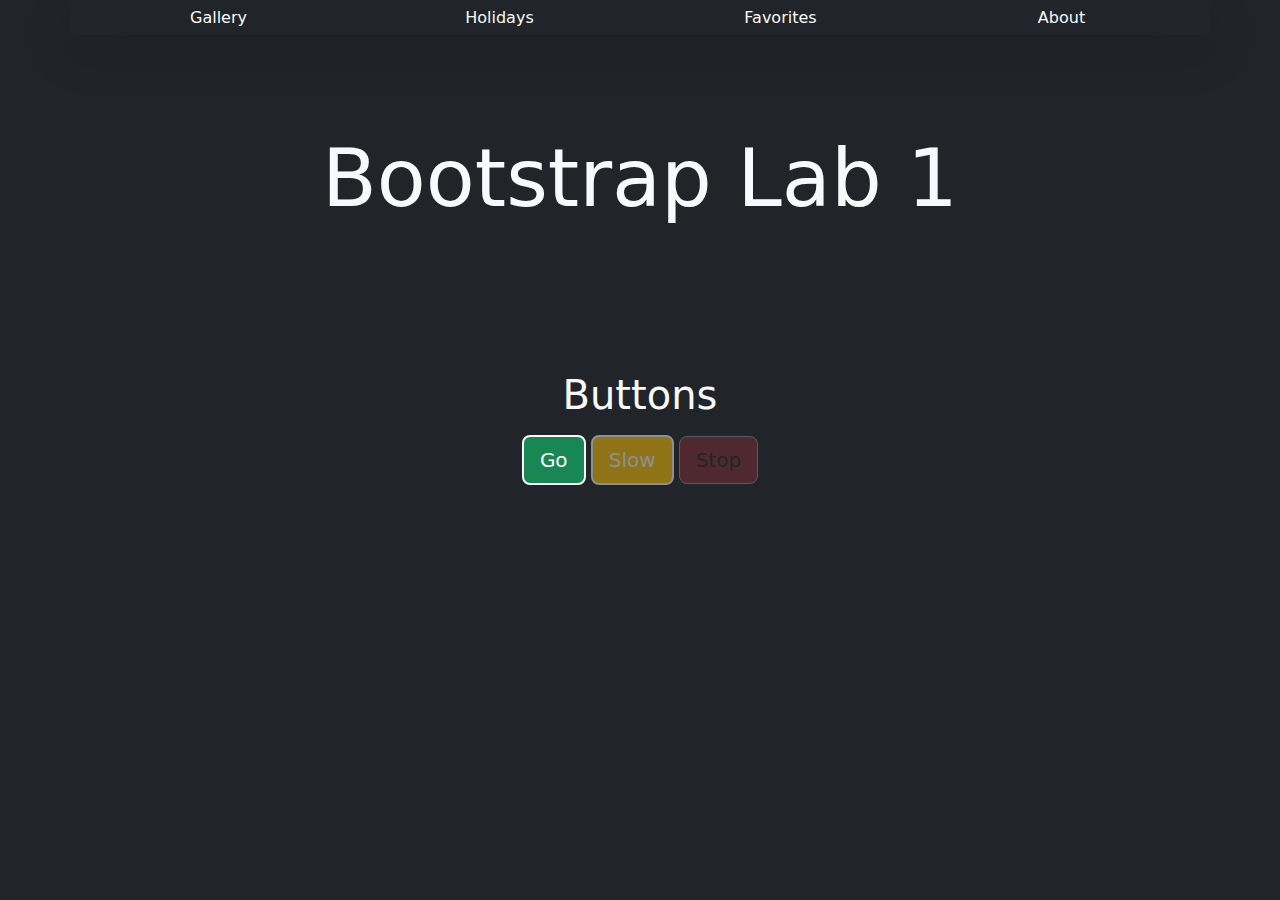
<file: index.html>
<!DOCTYPE html>
<html lang="en">
<head>
    <meta charset="UTF-8">
    <meta name="viewport" content="width=device-width, initial-scale=1.0">
    <title>Document</title>
    <link
        href="https://cdn.jsdelivr.net/npm/bootstrap@5.3.3/dist/css/bootstrap.min.css"
        rel="stylesheet"
        integrity="sha384-QWTKZyjpPEjISv5WaRU9OFeRpok6YctnYmDr5pNlyT2bRjXh0JMhjY6hW+ALEwIH"
        crossorigin="anonymous"/>
    <link rel="stylesheet" href="style.css">
</head>
<body class="bg-dark">
    <header>
        <div class="container text-center text-light mb-5">
            <div class="row">
                <nav class="navbar h6 shadow-lg my-auto p-2">
                    <div class="col">
                        <a href="./gallery.html" class="nav-link">Gallery</a>
                    </div>
                    <div class="col">
                        <a href="./holidays.html" class="nav-link">Holidays</a>
                    </div>
                    <div class="col">
                        <a href="./favorites.html" class="nav-link">Favorites</a>
                    </div>
                    <div class="col">
                        <a href="./about.html" class="nav-link">About</a>
                    </div>
                </nav>
            </div>
        </div>
    </header>
    <main>
        <h1 class="display-1 text-light text-center my-5 mx-auto py-5">Bootstrap Lab 1</h1>
        <div class="container pt-5">
            <p class="text-light text-center display-6">Buttons
                <div class="container text-center px-5">
                    <button type="button" class="btn btn-success text-light btn-lg border-light border-2 opacity-100" data-bs-content="These buttons.." data-bs-toggle="popover" data-bs-title="Opacity 100">Go</button>
                    <button type="button" class="btn btn-warning text-light btn-lg border-light border-2 opacity-50" data-bs-toggle="popover" data-bs-title="Opacity 50" data-bs-content="don't do...">Slow</button>
                    <button type="button" class="btn btn-danger text-dark btn-lg border-light border-1 opacity-25" data-bs-toggle="popover" data-bs-title="Opacity 25" data-bs-content="anything.">Stop</button>
                </div>
            </p>
        </div>
    </main>
    <footer></footer>
        <script src="https://cdn.jsdelivr.net/npm/bootstrap@5.3.3/dist/js/bootstrap.bundle.min.js"
                integrity="sha384-YvpcrYf0tY3lHB60NNkmXc5s9fDVZLESaAA55NDzOxhy9GkcIdslK1eN7N6jIeHz"
                crossorigin="anonymous">
        </script>
        <script src="./script.js" type="text/javascript"></script>
</body>
</html>
</file>
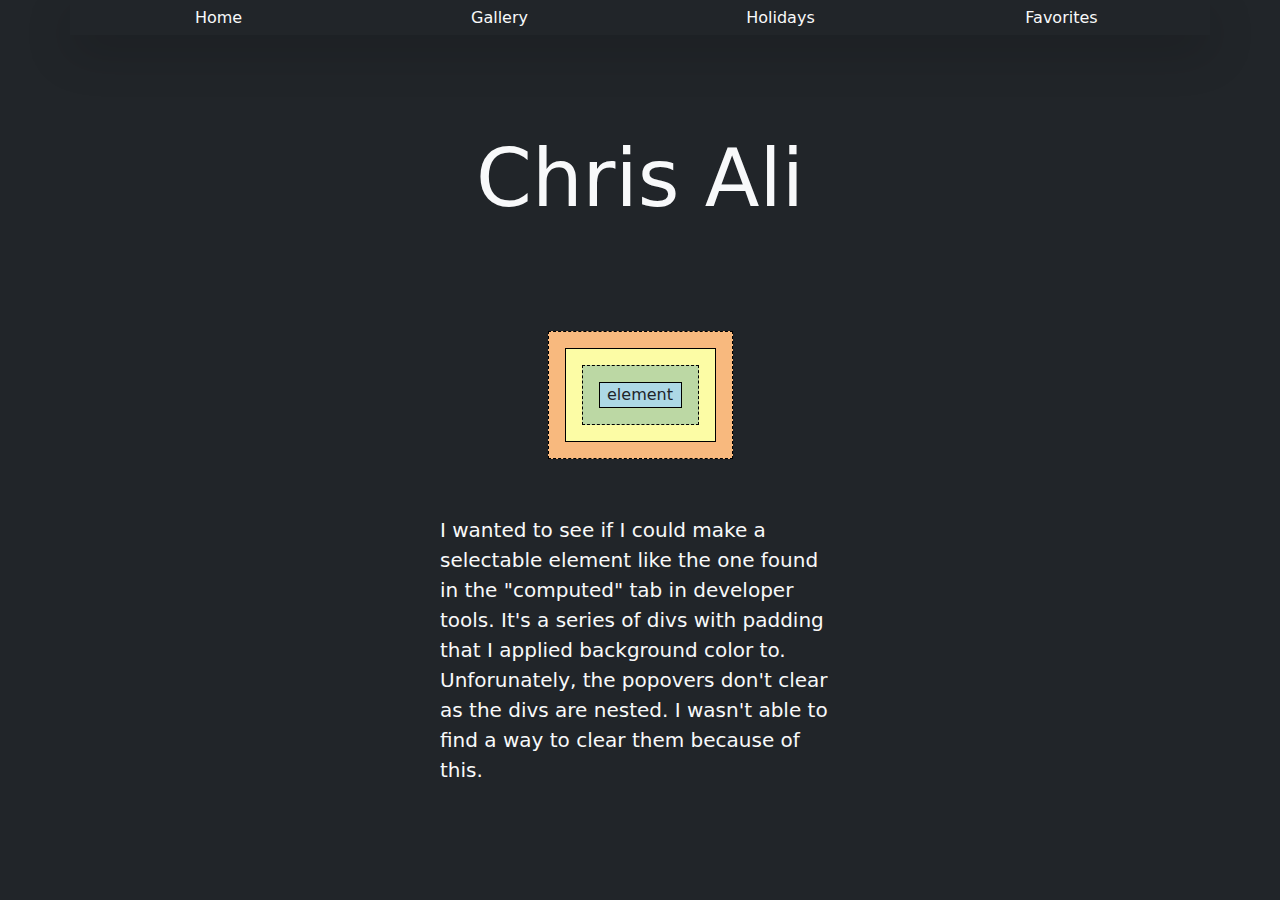
<file: about.html>
<!DOCTYPE html>
<html lang="en">
    <head>
        <meta charset="UTF-8" />
        <meta name="viewport" content="width=device-width, initial-scale=1.0" />
        <title>About</title>
        <link
            href="https://cdn.jsdelivr.net/npm/bootstrap@5.3.3/dist/css/bootstrap.min.css"
            rel="stylesheet"
            integrity="sha384-QWTKZyjpPEjISv5WaRU9OFeRpok6YctnYmDr5pNlyT2bRjXh0JMhjY6hW+ALEwIH"
            crossorigin="anonymous"
        />
        <link rel="stylesheet" href="style.css" />
    </head>
    <body class="bg-dark text-light">
        <header>
            <div class="container text-center text-light mb-5">
                <div class="row">
                    <nav class="navbar h6 shadow-lg my-auto p-2">
                        <div class="col">
                            <a href="./index.html" class="nav-link">Home</a>
                        </div>
                        <div class="col">
                            <a href="./gallery.html" class="nav-link">Gallery</a>
                        </div>
                        <div class="col">
                            <a href="./holidays.html" class="nav-link">Holidays</a>
                        </div>
                        <div class="col">
                            <a href="./favorites.html" class="nav-link">Favorites</a>
                        </div>
                    </nav>
                </div>
            </div>
        </header>
        <main>
            <div class="container">
                <h1 class="mx-auto text-center my-5 display-1 py-5">Chris Ali</h1>
                </div>

                <div class="container text-center m-5 mx-auto" style="width: 225px;">
                    <div class="row mx-auto p-2 ">
                        <div class="col p-3" data-bs-toggle="popover" data-bs-placement="left" data-bs-trigger="hover focus" data-bs-content="margin" style="width: 200px; background-color: rgb(248, 185, 126); border: 1px dashed black;">
                        <div class="col p-3 border border-black" data-bs-placement="top" data-bs-toggle="popover" data-bs-trigger="hover focus" data-bs-content="border" style="background-color: rgb(252, 252, 165)">
                            <div class="col p-3" data-bs-toggle="popover" data-bs-placement="right" data-bs-trigger="hover focus" data-bs-content="padding" style="background-color: rgb(188, 216, 164); border: 1px dashed black;">
                                <div class="col border border-black text-dark" data-bs-toggle="popover" data-bs-placement="bottom" data-bs-trigger="hover focus" data-bs-content="element" style="background-color: lightblue">element</div>
                            </div>
                        </div>
                    </div>
                    </div>
                    </div>
                    </div>
                </div>
            </div>
                <div class="container">
                    <div class="row"></div>
                    <div class="col mx-auto" style="width: 400px">
                    <p class="fs-5 text-start">I wanted to see if I could make a selectable element like the one found in the "computed" tab in developer tools. It's a series of divs with padding that I applied background color to. Unforunately, the popovers don't clear as the divs are nested. I wasn't able to find a way to clear them because of this.  </p>
                </div>
            </div>
        </main>
            <footer></footer>
        <script
            src="https://cdn.jsdelivr.net/npm/bootstrap@5.3.3/dist/js/bootstrap.bundle.min.js"
            integrity="sha384-YvpcrYf0tY3lHB60NNkmXc5s9fDVZLESaAA55NDzOxhy9GkcIdslK1eN7N6jIeHz"
            crossorigin="anonymous"
        ></script>
        <script src="./script.js" type="text/javascript"></script>
    </body>
</html>
</file>
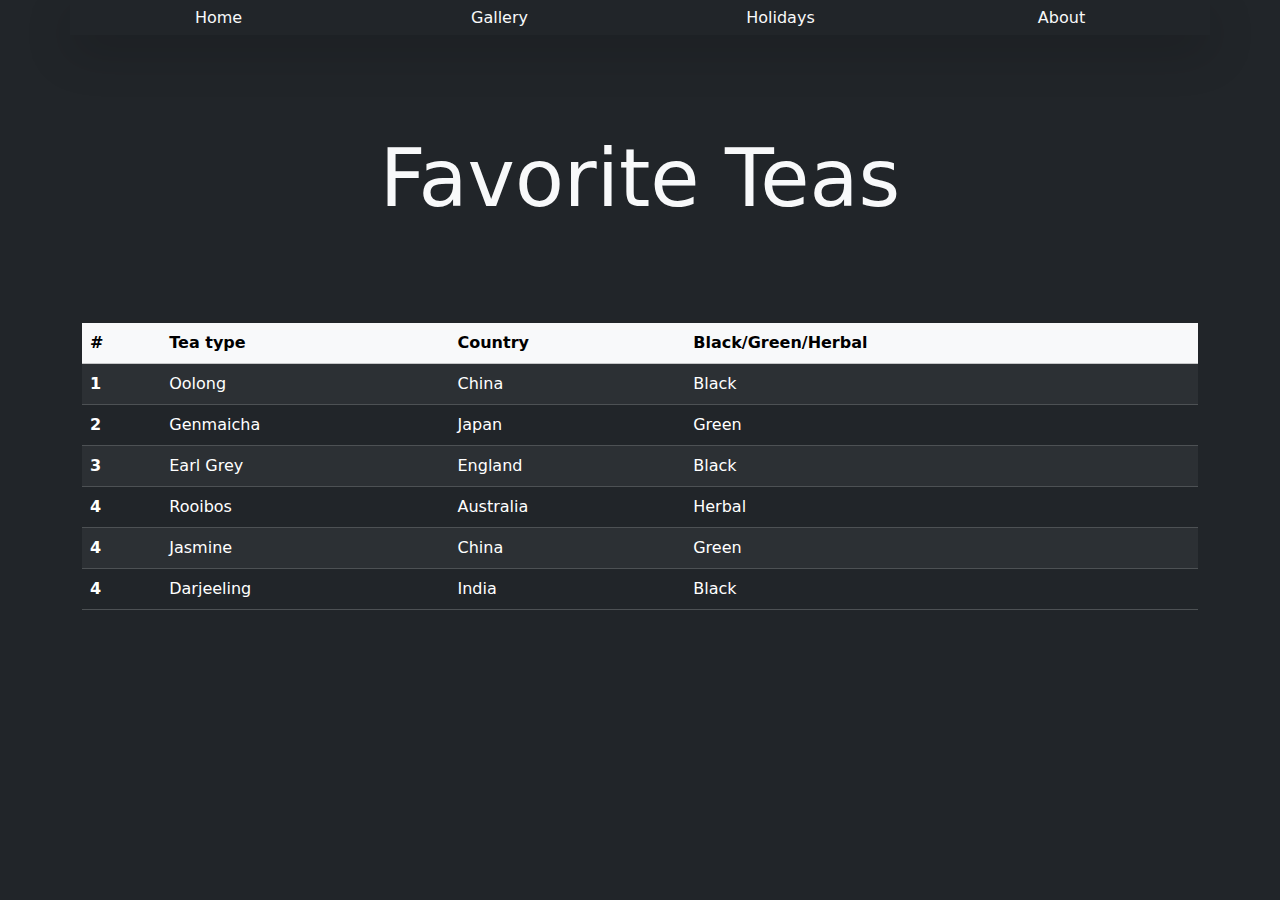
<file: favorites.html>
<!DOCTYPE html>
<html lang="en">
    <head>
        <meta charset="UTF-8"/>
        <meta name="viewport" content="width=device-width, initial-scale=1.0"/>
        <title>Favorites</title>
        <link
            href="https://cdn.jsdelivr.net/npm/bootstrap@5.3.3/dist/css/bootstrap.min.css"
            rel="stylesheet"
            integrity="sha384-QWTKZyjpPEjISv5WaRU9OFeRpok6YctnYmDr5pNlyT2bRjXh0JMhjY6hW+ALEwIH"
            crossorigin="anonymous"/>
        <link rel="stylesheet" href="style.css"/>
    </head>
    <body class="bg-dark text-light">
        <header>
            <div class="container text-center text-light mb-5">
                <div class="row">
                    <nav class="navbar h6 shadow-lg my-auto p-2">
                        <div class="col">
                            <a href="./index.html" class="nav-link">Home</a>
                        </div>
                        <div class="col">
                            <a href="./gallery.html" class="nav-link">Gallery</a>
                        </div>
                        <div class="col">
                            <a href="./holidays.html" class="nav-link">Holidays</a>
                        </div>
                        <div class="col">
                            <a href="./about.html" class="nav-link">About</a>
                        </div>
                    </nav>
                </div>
            </div>
        </header>
        <main>
        <!--table of favorites-->
        <div class="container">
        <h1 class="mx-auto text-center my-5 display-1 py-5">Favorite Teas</h1>
        </div>
        <div class="container mt-5 justify-content-center">
            <div class="col">
        <table class="table table-dark table-striped mt-5">
            <thead class="table-light">
                <tr>
                    <th scope="col">#</th>
                    <th scope="col">Tea type</th>
                    <th scope="col">Country</th>
                    <th scope="col">Black/Green/Herbal</th>
                </tr>
            </thead>
            <tbody>
                <tr>
                    <th scope="row">1</th>
                    <td>Oolong</td>
                    <td>China</td>
                    <td>Black</td>
                </tr>
                <tr>
                    <th scope="row">2</th>
                    <td>Genmaicha</td>
                    <td>Japan</td>
                    <td>Green</td>
                </tr>
                <tr>
                    <th scope="row">3</th>
                    <td>Earl Grey</td>
                    <td>England</td>
                    <td>Black</td>
                </tr>
                <tr>
                    <th scope="row">4</th>
                    <td>Rooibos</td>
                    <td>Australia</td>
                    <td>Herbal</td>
                </tr>
                <tr>
                    <th scope="row">4</th>
                    <td>Jasmine</td>
                    <td>China</td>
                    <td>Green</td>
                </tr>
                <tr>
                    <th scope="row">4</th>
                    <td>Darjeeling</td>
                    <td>India</td>
                    <td>Black</td>
                </tr>
        </tbody>
        </table>
        
    </div>
    </div>
        </main>
        <footer></footer>
        <script
            src="https://cdn.jsdelivr.net/npm/bootstrap@5.3.3/dist/js/bootstrap.bundle.min.js"
            integrity="sha384-YvpcrYf0tY3lHB60NNkmXc5s9fDVZLESaAA55NDzOxhy9GkcIdslK1eN7N6jIeHz"
            crossorigin="anonymous"
        ></script>
    </body>
</html>
</file>
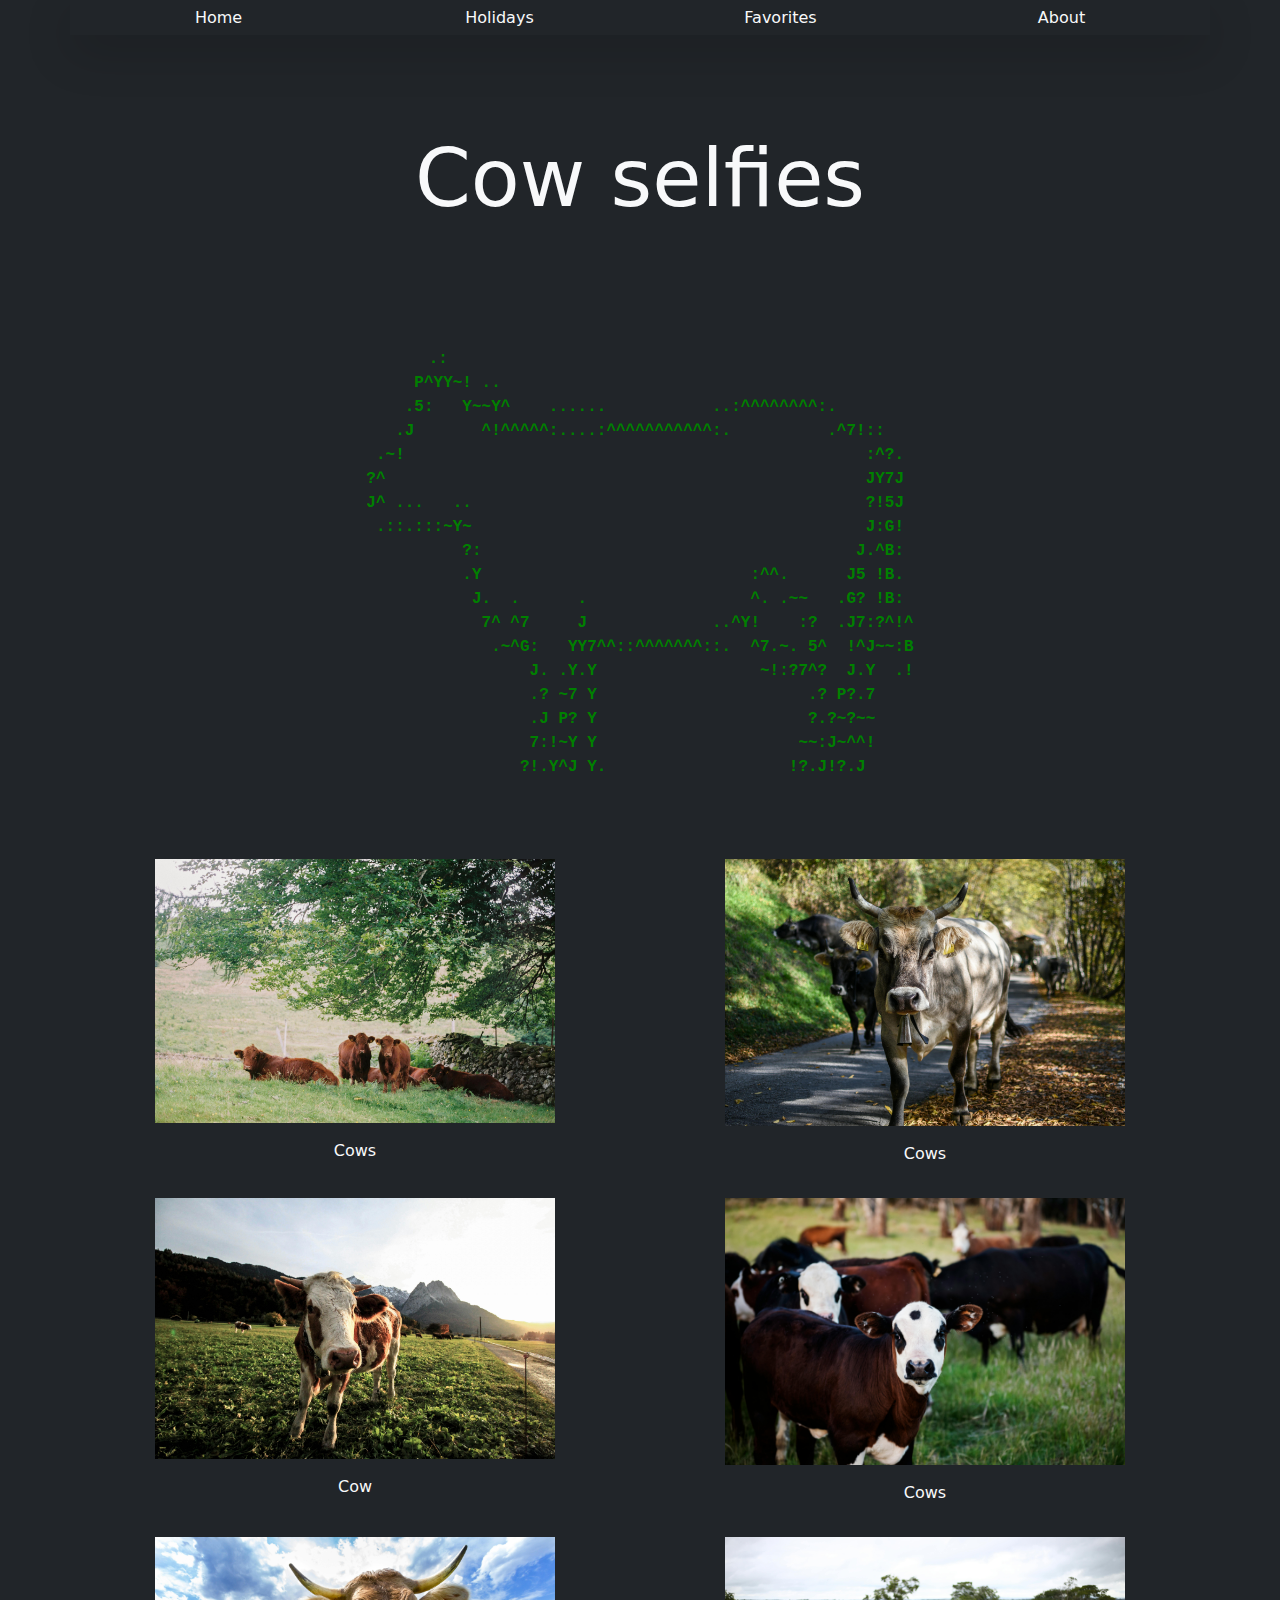
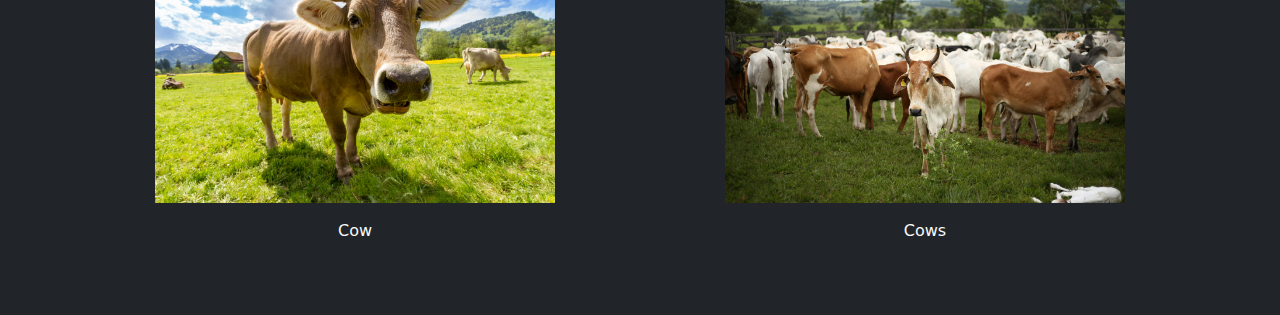
<file: gallery.html>
<!DOCTYPE html>
<html lang="en">
    <head>
        <meta charset="UTF-8" />
        <meta name="viewport" content="width=device-width, initial-scale=1.0" />
        <title>Gallery</title>
        <link
            href="https://cdn.jsdelivr.net/npm/bootstrap@5.3.3/dist/css/bootstrap.min.css"
            rel="stylesheet"
            integrity="sha384-QWTKZyjpPEjISv5WaRU9OFeRpok6YctnYmDr5pNlyT2bRjXh0JMhjY6hW+ALEwIH"
            crossorigin="anonymous"/>
        <link rel="stylesheet" href="style.css"/>
        
    </head>
    <body class="bg-dark">
        <header>
            <div class="container text-center text-light mb-5">
                <div class="row">
                    <nav class="navbar h6 shadow-lg my-auto p-2">
                        <div class="col">
                            <a href="./index.html" class="nav-link">Home</a>
                        </div>
                        <div class="col">
                            <a href="./holidays.html" class="nav-link">Holidays</a>
                        </div>
                        <div class="col">
                            <a href="./favorites.html" class="nav-link">Favorites</a>
                        </div>
                        <div class="col">
                            <a href="./about.html" class="nav-link">About</a>
                        </div>
                    </nav>
                </div>
            </div>
        </header>
        <main>
            <div class="container text-center text-light mt-5 py-5">
                <h1 class="display-1">Cow selfies</h1>
                <div class="ascii-art mt-5">
                                                            

      .:                                                
     P^YY~! ..                                           
    .5:   Y~~Y^    ......           ..:^^^^^^^^:.        
   .J       ^!^^^^^:....:^^^^^^^^^^^:.          .^7!::   
 .~!                                                :^?. 
?^                                                  JY7J 
J^ ...   ..                                         ?!5J 
 .::.:::~Y~                                         J:G! 
          ?:                                       J.^B: 
          .Y                            :^^.      J5 !B. 
           J.  .      .                 ^. .~~   .G? !B: 
            7^ ^7     J             ..^Y!    :?  .J7:?^!^
             .~^G:   YY7^^::^^^^^^^::.  ^7.~. 5^  !^J~~:B
                 J. .Y.Y                 ~!:?7^?  J.Y  .!
                 .? ~7 Y                      .? P?.7    
                 .J P? Y                      ?.?~?~~    
                 7:!~Y Y                     ~~:J~^^!    
                ?!.Y^J Y.                   !?.J!?.J     
                                                

                </div>
                <div class="row">
                    <div class="col m-2">
                        <img src="./images/pexels-photo-2968719.jpeg" alt="three cows in a field" class="cow-card"/>
                        <p class="m-3 text-light">Cows</p>
                    </div>
                    <div class="col m-2">
                        <img src="./images/pexels-photo-3674407.jpeg" alt="cows on a path, one looking at the camera" class="cow-card"/>
                        <p class="m-3 text-light">Cows</p>
                    </div>
                    <div class="col m-2">
                        <img src="./images/pexels-photo-448749.jpeg" alt="one cow in a field" class="cow-card"/>
                        <p class="m-3 text-light">Cow</p>
                    </div>
                    <div class="col m-2">
                        <img src="./images/pexels-photo-735967.jpeg" alt="brown and white cows" class="cow-card"/>
                        <p class="m-3 text-light">Cows</p>
                    </div>
                    <div class="col m-2">
                        <img src="./images/cow-pasture-animal-almabtrieb.jpg" alt="fisheye closeup of a horned cow" class="cow-card"/>
                        <p class="m-3 text-light">Cow</p>
                    </div>
                    <div class="col m-2">
                        <img src="./images/pexels-photo-2191432.jpeg" alt="a heard of brown and white cows" class="cow-card"/>
                        <p class="m-3 text-light">Cows</p>
                    </div>
                </div>
            </div>
        </main>
        <footer></footer>
        <script
            src="https://cdn.jsdelivr.net/npm/bootstrap@5.3.3/dist/js/bootstrap.bundle.min.js"
            integrity="sha384-YvpcrYf0tY3lHB60NNkmXc5s9fDVZLESaAA55NDzOxhy9GkcIdslK1eN7N6jIeHz"
            crossorigin="anonymous">
        </script>
    </body>
</html>
</file>
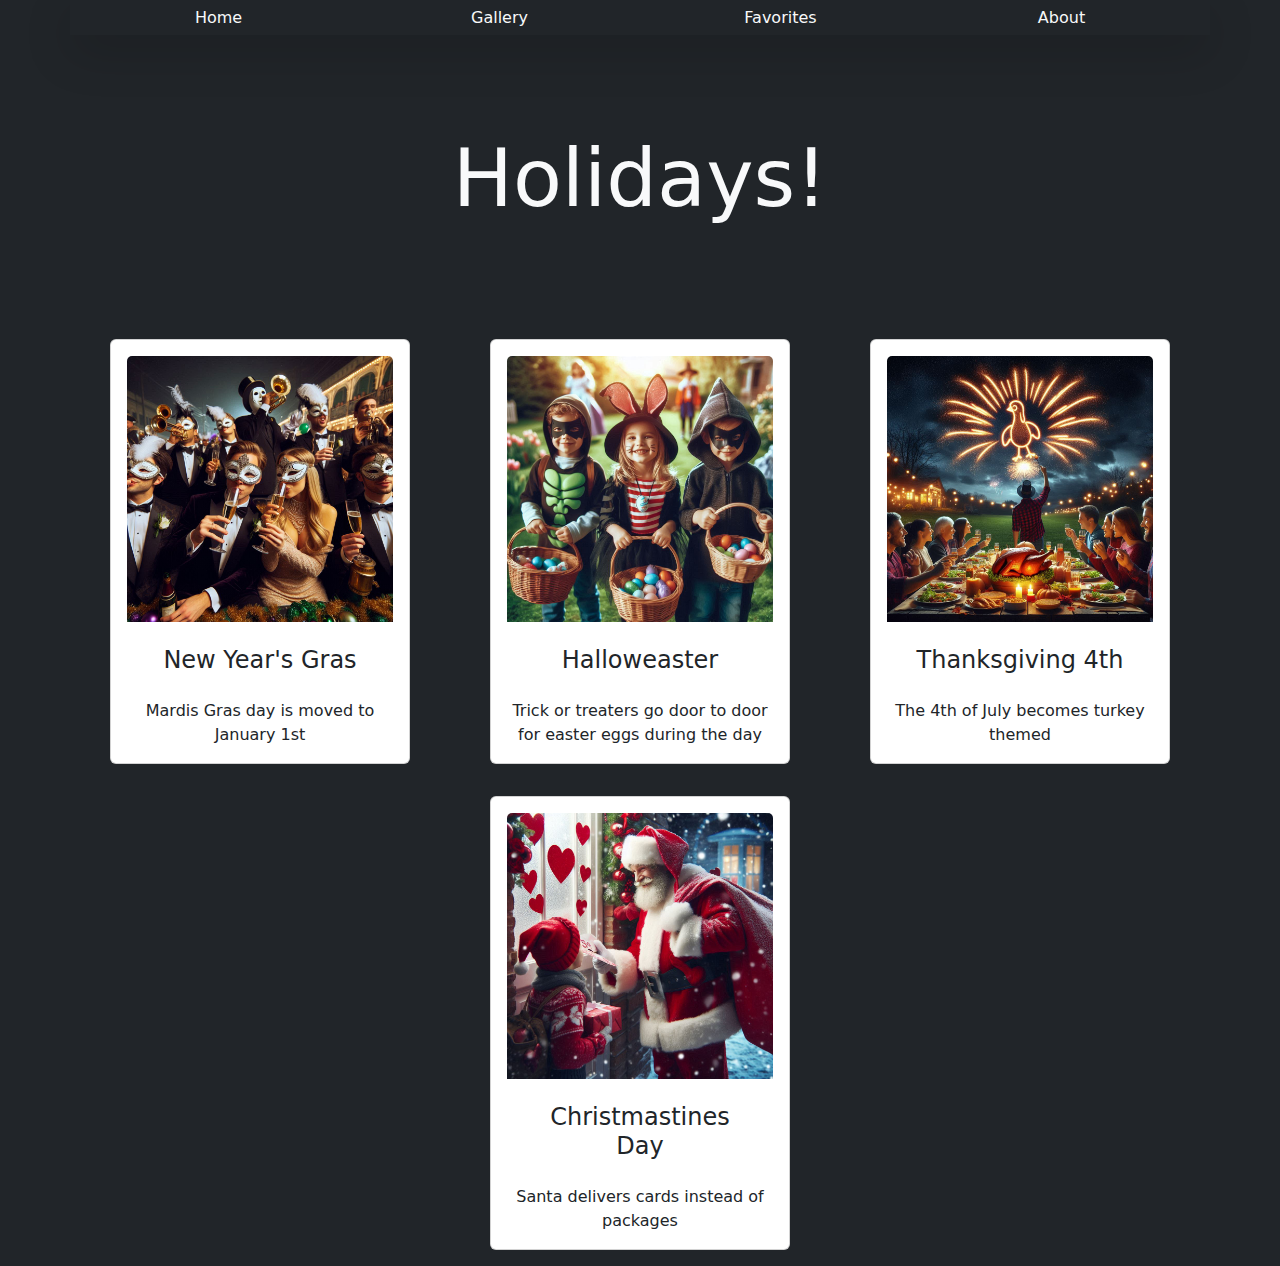
<file: holidays.html>
<!DOCTYPE html>
<html lang="en">
    <head>
        <meta charset="UTF-8" />
        <meta name="viewport" content="width=device-width, initial-scale=1.0" />
        <title>Document</title>
        <link
            href="https://cdn.jsdelivr.net/npm/bootstrap@5.3.3/dist/css/bootstrap.min.css"
            rel="stylesheet"
            integrity="sha384-QWTKZyjpPEjISv5WaRU9OFeRpok6YctnYmDr5pNlyT2bRjXh0JMhjY6hW+ALEwIH"
            crossorigin="anonymous"/>
        <link rel="stylesheet" href="style.css"/>
    </head>
    <body class="bg-dark text-light">
        <header>
            <div class="container text-center text-light mb-5">
                <div class="row">
                    <nav class="navbar h6 shadow-lg my-auto p-2">
                        <div class="col">
                            <a href="./index.html" class="nav-link">Home</a>
                        </div>
                        <div class="col">
                            <a href="./gallery.html" class="nav-link">Gallery</a>
                        </div>
                        <div class="col">
                            <a href="./favorites.html" class="nav-link">Favorites</a>
                        </div>
                        <div class="col">
                            <a href="./about.html" class="nav-link">About</a>
                        </div>
                    </nav>
                </div>
            </div>
        </header>
        <main>
        <div class="container text-center justify-content-center">
            <h1 class="my-5 display-1 py-5 ">Holidays!</h1>
            <div class="row">
                <div class="col py-3">
                    <div class="card mx-auto">
                        <div class="card-body">
                            <img src="./images/NewYear'sGras.jpeg" alt="new year's revelers in formal attire and masks drinking champagne at night on a mardis gras style float while a crowds watches on and a brass band plays" class="card-img-top"/>
                            <h1 class="card-title h4 m-4">New Year's Gras</h1>
                            <p class="card-text">Mardis Gras day is moved to January 1st</p>
                        </div>
                    </div>
                </div>
                <div class="col py-3">
                    <div class="card mx-auto">
                        <div class="card-body">
                            <img src="./images/halloweaster.jpeg" alt="Children trick or treating in costumes during easter while looking for eggs" class="card-img-top"/>
                            <h1 class="card-title h4 m-4">Halloweaster</h1>
                            <p class="card-text">Trick or treaters go door to door for easter eggs during the day</p>
                        </div>
                    </div>
                </div>
                <div class="col py-3">
                    <div class="card mx-auto">
                        <div class="card-body">
                            <img src="./images/TheFourthOfThanksgiving.jpeg" alt="a group of people eating thanksgiving dinner outdoors at night while watching fireworks. a firework explodes in the shape of a turkey" class="card-img-top"/>
                            <h1 class="card-title h4 m-4">Thanksgiving 4th</h1>
                            <p class="card-text">The 4th of July becomes turkey themed</p>
                        </div>
                    </div>
                </div>
                <div class="col py-3">
                    <div class="card mx-auto">
                        <div class="card-body">
                            <img src="./images/ChristmastinesDay.jpeg" alt="santa claus delivering valentines door to door" class="card-img-top"/>
                            <h1 class="card-title h4 m-4">Christmastines Day</h1>
                            <p class="card-text">Santa delivers cards instead of packages</p>
                        </div>
                    </div>
                </div>
            </div>
        </div>
        </main>
        <footer></footer>
        <script
            src="https://cdn.jsdelivr.net/npm/bootstrap@5.3.3/dist/js/bootstrap.bundle.min.js"
            integrity="sha384-YvpcrYf0tY3lHB60NNkmXc5s9fDVZLESaAA55NDzOxhy9GkcIdslK1eN7N6jIeHz"
            crossorigin="anonymous"
        ></script>
    </body>
</html>
</file>
<file: style.css>
.cow-card {
    width:400px;
}

.card {
    width: 300px;
}

.ascii-art {
    font-family: monospace;
    white-space: pre;
    font-weight: bold;
    color: green;
}


/** {
    border: solid 1px white;
}
</file>
